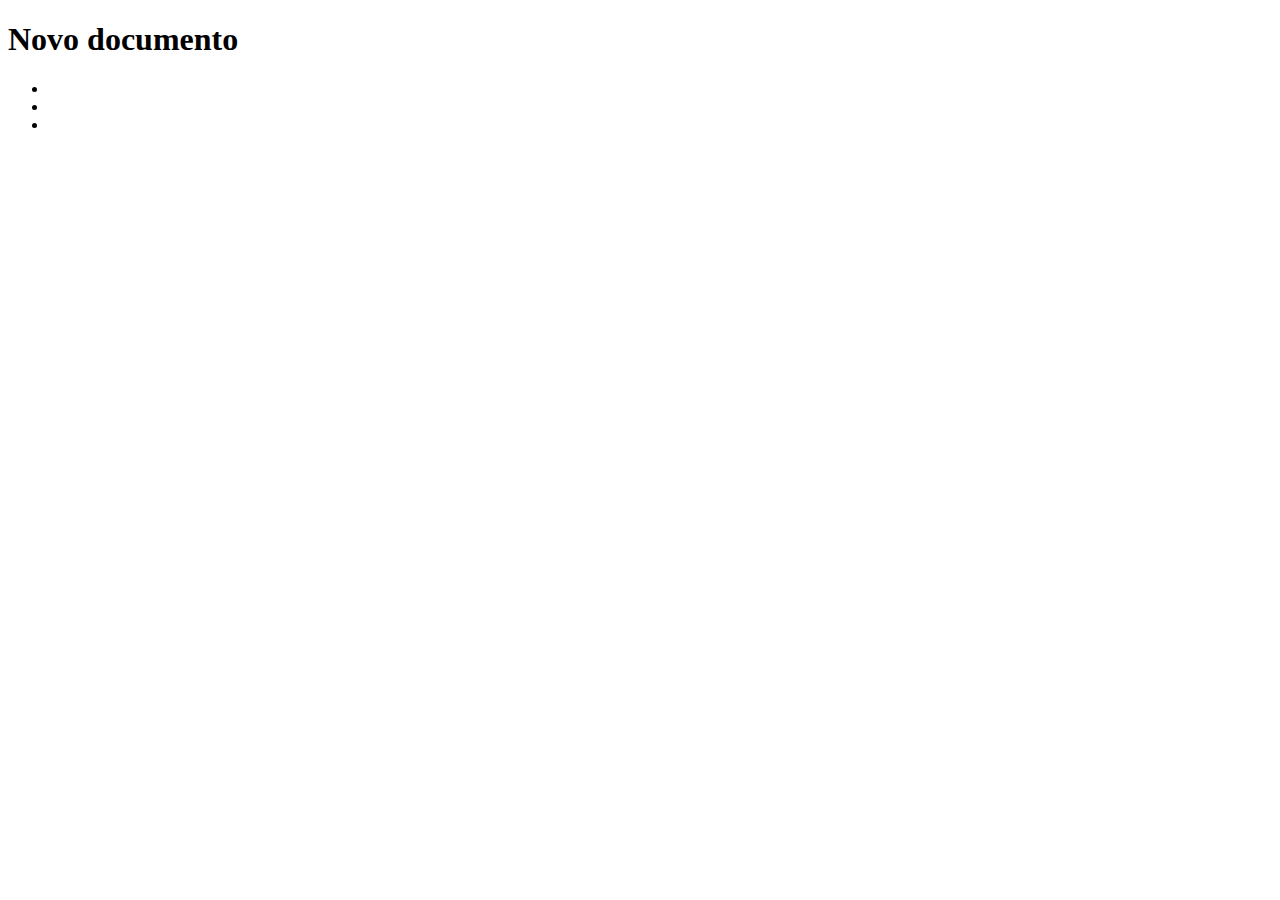
<file: index.html>
<!DOCTYPE html>
<html lang="en">
<head>
    <meta charset="UTF-8">
    <meta name="viewport" content="width=device-width, initial-scale=1.0">
    <title>Document</title>
</head>
<body>
    <h1>Novo documento </h1>
        <header>
            <nav>
                <ul>
                    <li></li>
                    <li></li>
                    <li></li>
                </ul>
            </nav>
        </header>
        <div>
            <section>
                <article>
                    <h2></h2>
                    <p></p>
                    <p></p>
                </article>
            </section>
        </div>
</body>
</html>
</file>
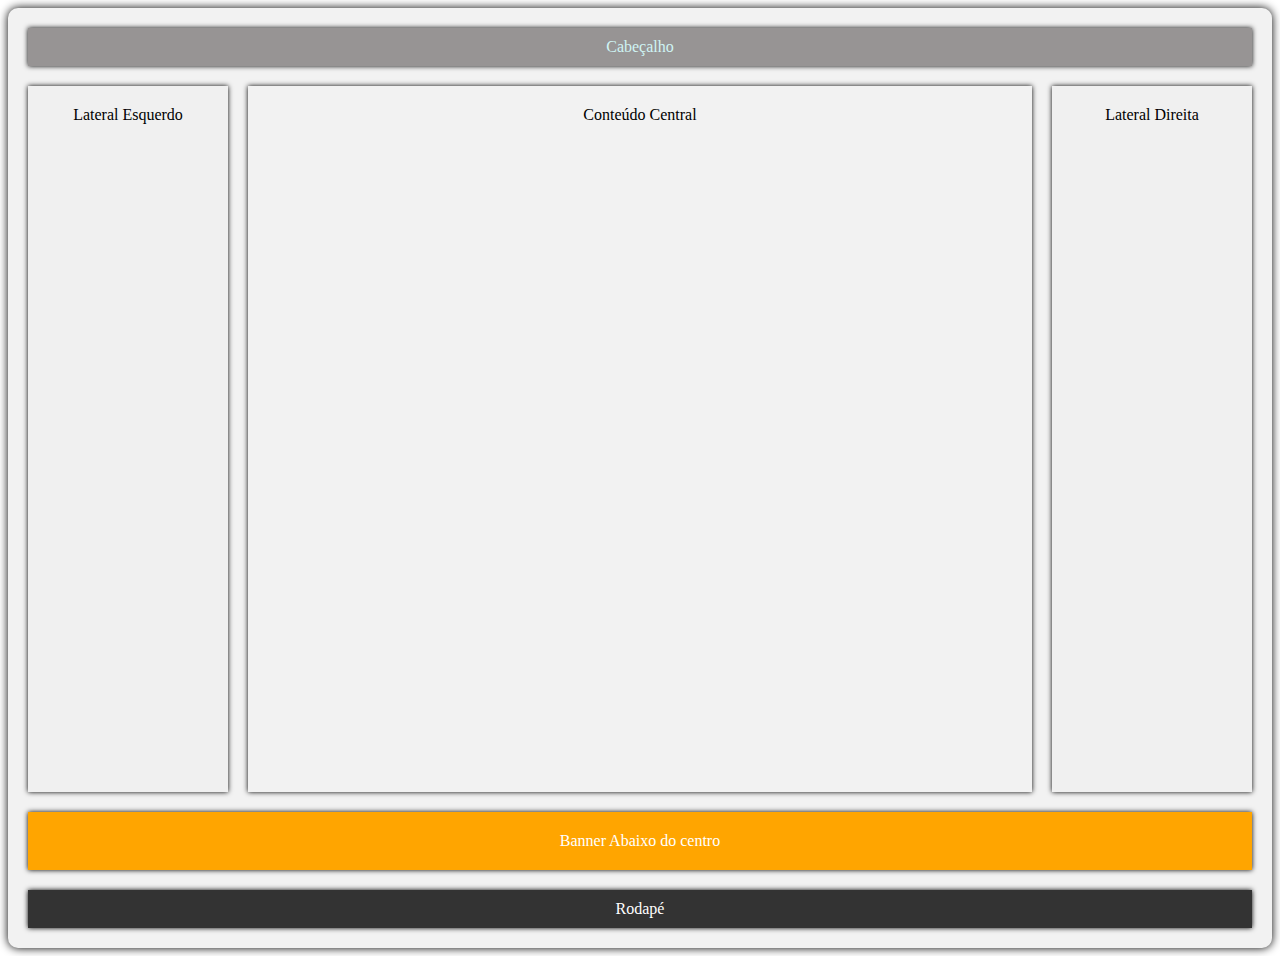
<file: AdrianoHTML/Grid-Layout/index.html>
<!DOCTYPE html>
<html lang="pt-br">
<head>
    <meta charset="UTF-8">
    <meta name="viewport" content="width=device-width, initial-scale=1.0">
    <title>Trabalhando com Grid Layout CSS</title>
    <link rel="stylesheet" href="./estilo.css">
</head>
<body>
    <div class="grid-container">
    
        <div class="header item">Cabeçalho</div>
        <div class="sidebar-left item">Lateral Esquerdo</div>
        <div class="content item">Conteúdo Central</div>
        <div class="sidebar-right item">Lateral Direita</div>
        <div class="banner item">Banner Abaixo do centro</div>
        <div class="footer item">Rodapé</div>

    </div>
</body>
</html>
</file>
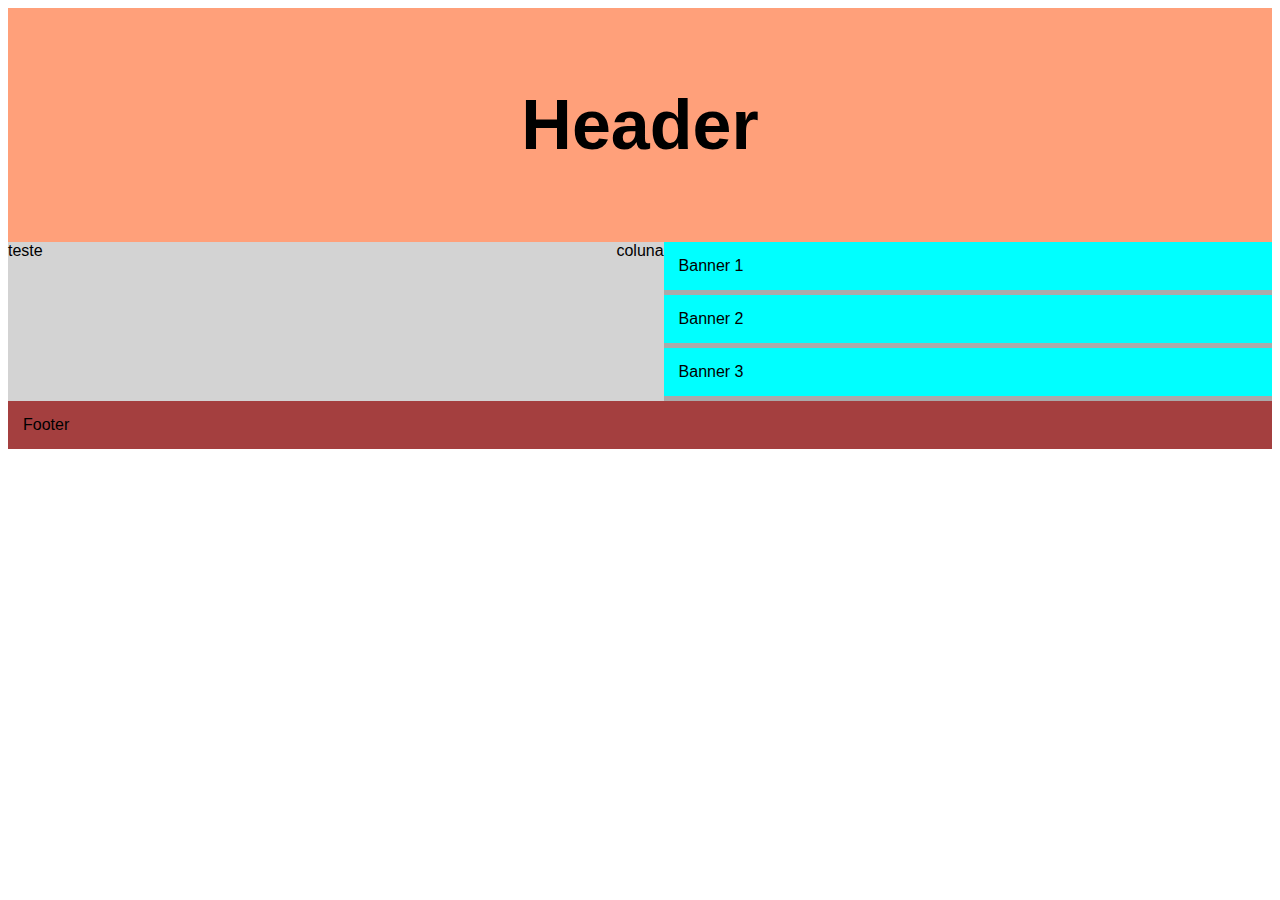
<file: AdrianoHTML/Aside/aside.html>
<!DOCTYPE html>
<html lang="en">
<head>
    <meta charset="UTF-8">
    <title>aside</title>
    <link rel="stylesheet" href="./aside.css">
</head>
<body>
<header>
    <h1>Header</h1>
</header>

<main class="linhas">
    <div class="column-side" style="background-color: lightgrey;">
    <p>teste</p>
    </div>

    <div class="column-middle" style="background-color: lightgrey;">
        <p>coluna</p>
        </div>
        
    <aside class="column-side" style="background-color: #aaa;">
            <div class="banner">Banner 1</div>
            <div class="banner">Banner 2</div>
            <div class="banner">Banner 3</div>
    </aside>
</main>
<footer class="footer">
    <p>Footer</p>
</footer>
</body>
</html>
</file>
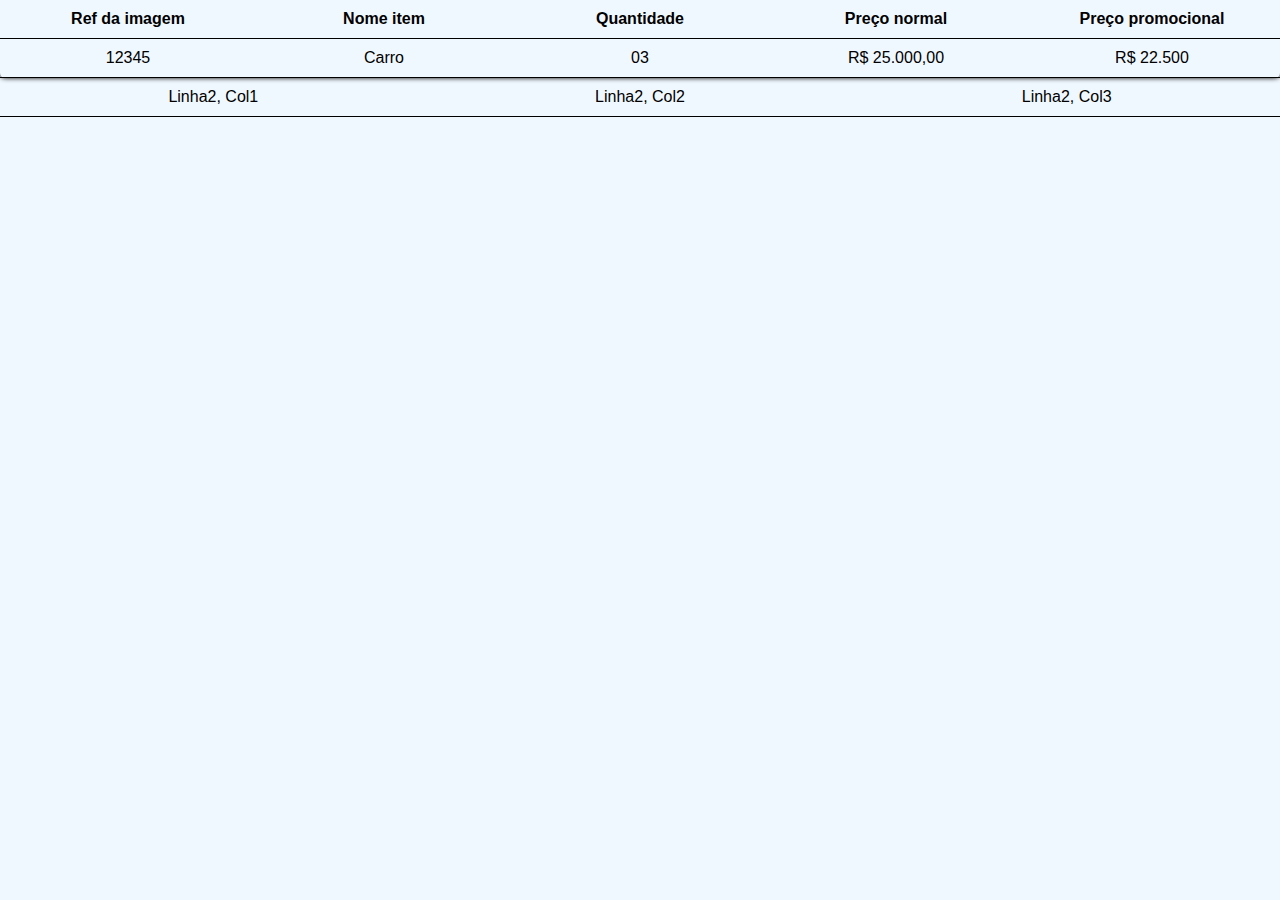
<file: AdrianoHTML/aula02/aula02-1.html>
<!DOCTYPE html>
<html lang="pt-BR">
<head>
    <meta charset="UTF-8">
    <title>tabela com divs</title>
    <style>
        body{
            font-family: Arial, Helvetica, sans-serif;
            margin: 0;
            padding: 0;
            background-color: aliceblue;
        }
        .table-container{
            max: width 800px;
            margin: 0 auto;
            background-color: aliceblue;
            border-radius: 5px;
            box-shadow: 0px 0px 5px;
        }
        .header-cell{
            font-weight: bold;
            background-color: aliceblue;

        }
        .cell{
            padding: 10px;
            text-align: center;
            border-right: 1px grey;
            flex: 1;

        }
        .row{
            display: flex;
            border-bottom: 1px solid;

        }
    </style>
</head>
<body>
    <div class="table-container">
        <div class=" row header-row">
            <div class="cell header-cell"> Ref da imagem
            </div>
            <div class="cell header-cell"> Nome item
                
            </div>
            <div class="cell header-cell"> Quantidade 
                
            </div>
            <div class="cell header-cell"> Preço normal 
                
            </div>
            <div class="cell header-cell"> Preço promocional 
                
            </div>



        </div>

        <di class="row">
            <div class="cell">12345</div>
            <div class="cell">Carro</div>
            <div class="cell">03</div>
            <div class="cell">R$ 25.000,00</div>
            <div class="cell">R$ 22.500</div>
            
            
        </div>
        <div class="row">
            <div class="cell">Linha2, Col1</div>
            <div class="cell">Linha2, Col2</div>
            <div class="cell">Linha2, Col3</div>
        </div>






    </div>
</body>
</html>
</file>
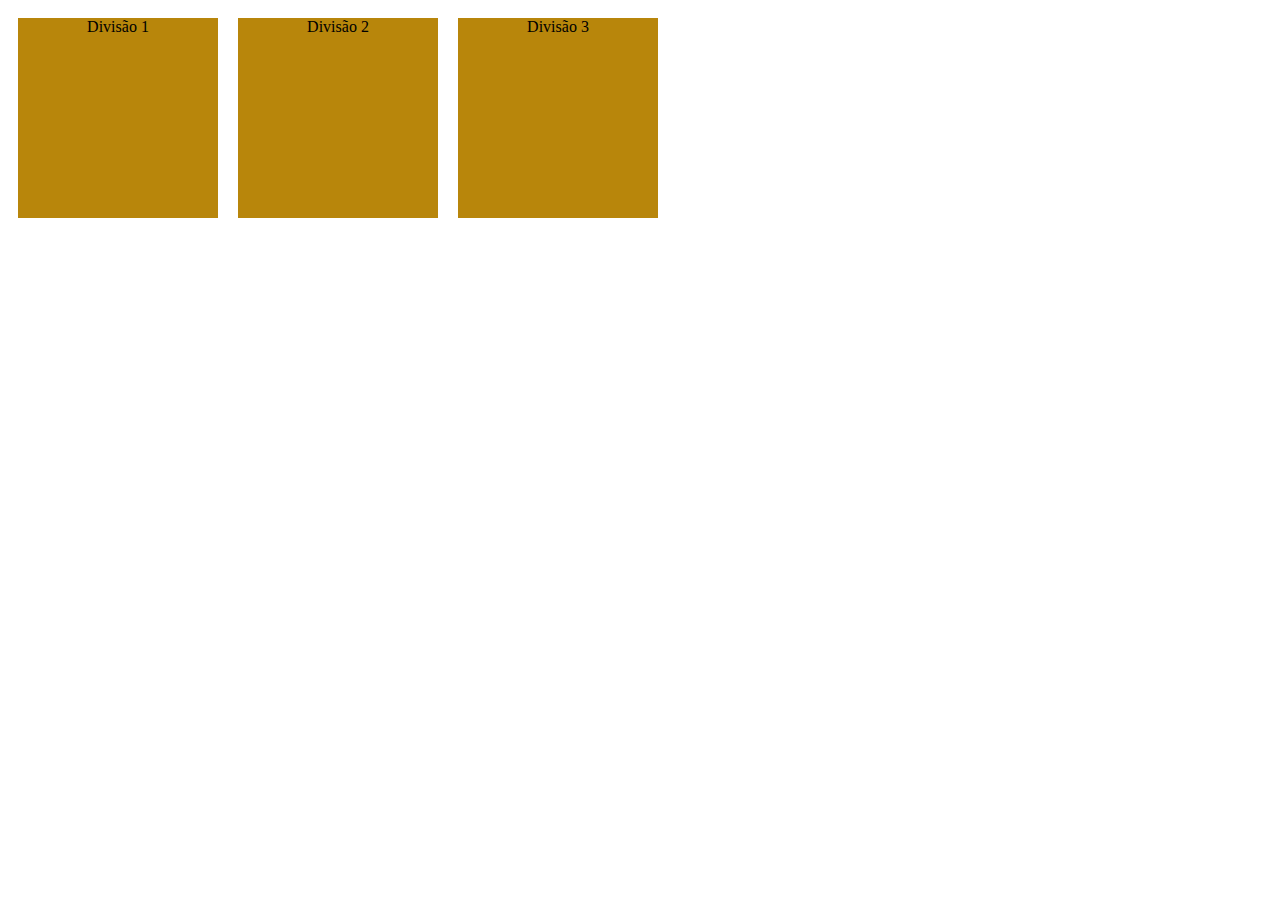
<file: AdrianoHTML/aula02/aula02.html>
<!DOCTYPE html>
<html lang="pt-BR">
<head>
    <meta charset="UTF-8">
    <title>Document</title>

    <style>
        .box{
            background-color: darkgoldenrod;
            border: 10px rgb(90, 4, 4);
            text-align: center;
            margin: 10px;
            width: 200px;
            height: 200px;
            line: height 200px;
            float: left;

        }
    </style>
</head>
<body>
    <div class="box">Divisão 1</div>
    <div class="box">Divisão 2</div>
    <div class="box">Divisão 3</div>
</body>
</html>
</file>
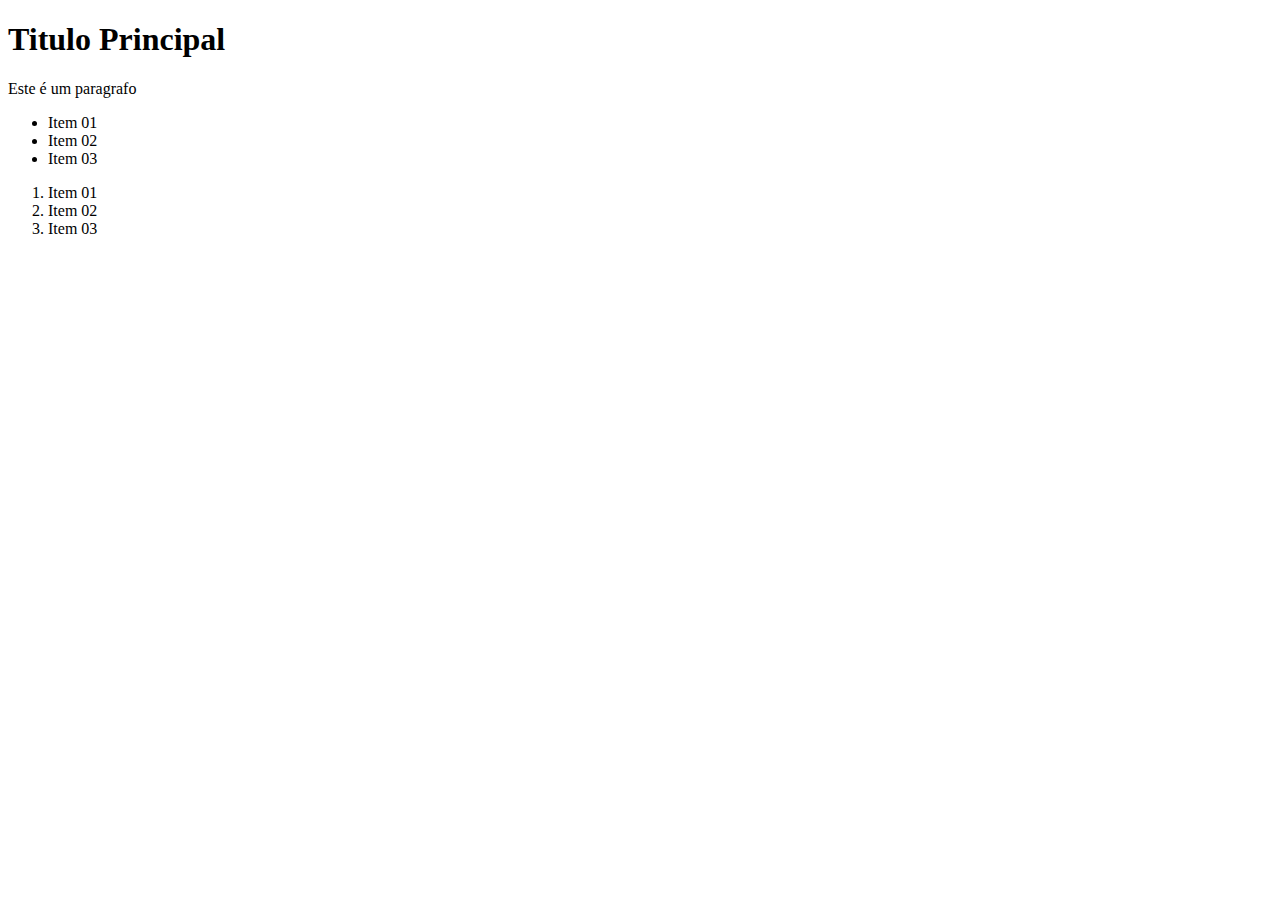
<file: AdrianoHTML/introdução/29-08/Introducao.html>
<!DOCTYPE html> <!--Define a versão do HTML-->
<html lang="pt-BR">
    <head>
      <meta charset="UTF8">
      <title>Titulo da Minha Página</title>
      <style>
        ul{
            list-style-type: disc;
        }
      </style>
     </head>
     <body>
        <h1>Titulo Principal</h1>
        <p>Este é um paragrafo</p>
        <ul>
            <li>Item 01</li>
            <li>Item 02</li>
            <li>Item 03</li>
            
        </ul>
        <ol>
            <li>Item 01</li>
            <li>Item 02</li>
            <li>Item 03</li>
           
        </ol>

     </body>
</html>
</file>
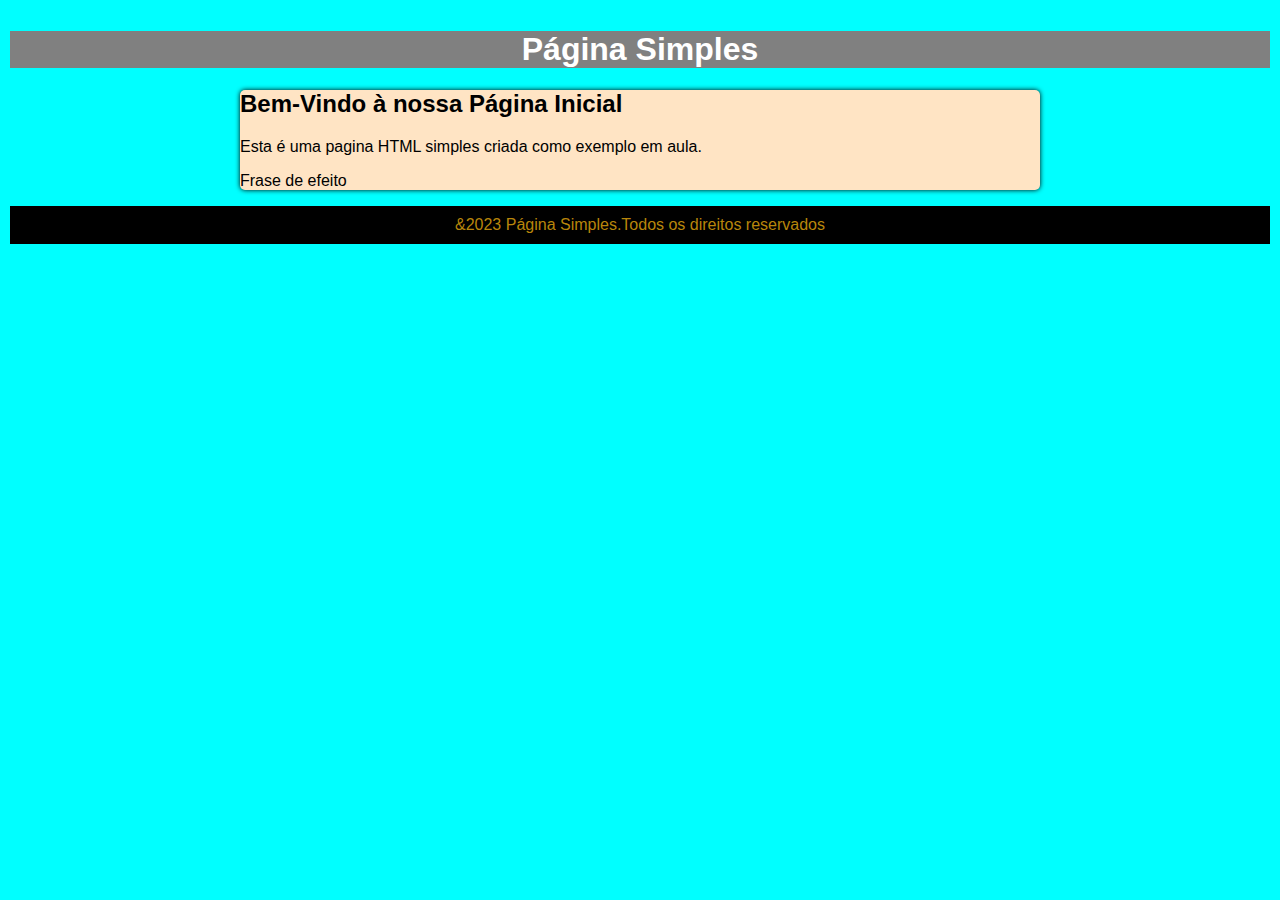
<file: AdrianoHTML/introdução/30-08/Introdução02.html>
<!DOCTYPE html>
<html lang="pt-BR">
<head>
    <meta charset="UTF-8">
    
    <title>Pagina Simples</title>


           <style>
            body{
                  font-family: Arial, sans-serif;
                  margin: 0;
                  padding: 10px;
                  background-color: aqua;
            }
            header{
                   background-color: grey;
                   color: white;
                   padding: 0;
                   text-align: center;
            }
            footer{
                text-align: center;
                padding: 10px;
                background-color: black;
                color: darkgoldenrod;
            }
            .romulo{
                max-width: 800px;
                margin: 0 auto;
                background-color: bisque;
                border-radius: 5px;
                box-shadow: 0px 0px 5px;
            }

           </style>





</head>

<body>
    <header>
        <h1>Página Simples</h1>
    </header>

    <div class="romulo">
        <h2>Bem-Vindo à nossa
            Página Inicial</h2>
            <p>Esta é uma pagina HTML simples criada como exemplo em aula.</p>
            <p>Frase de efeito</p>
    
    
    </div>
    <footer>
         &2023 Página Simples.Todos os direitos reservados
    </footer>
</body>
</html>
</file>
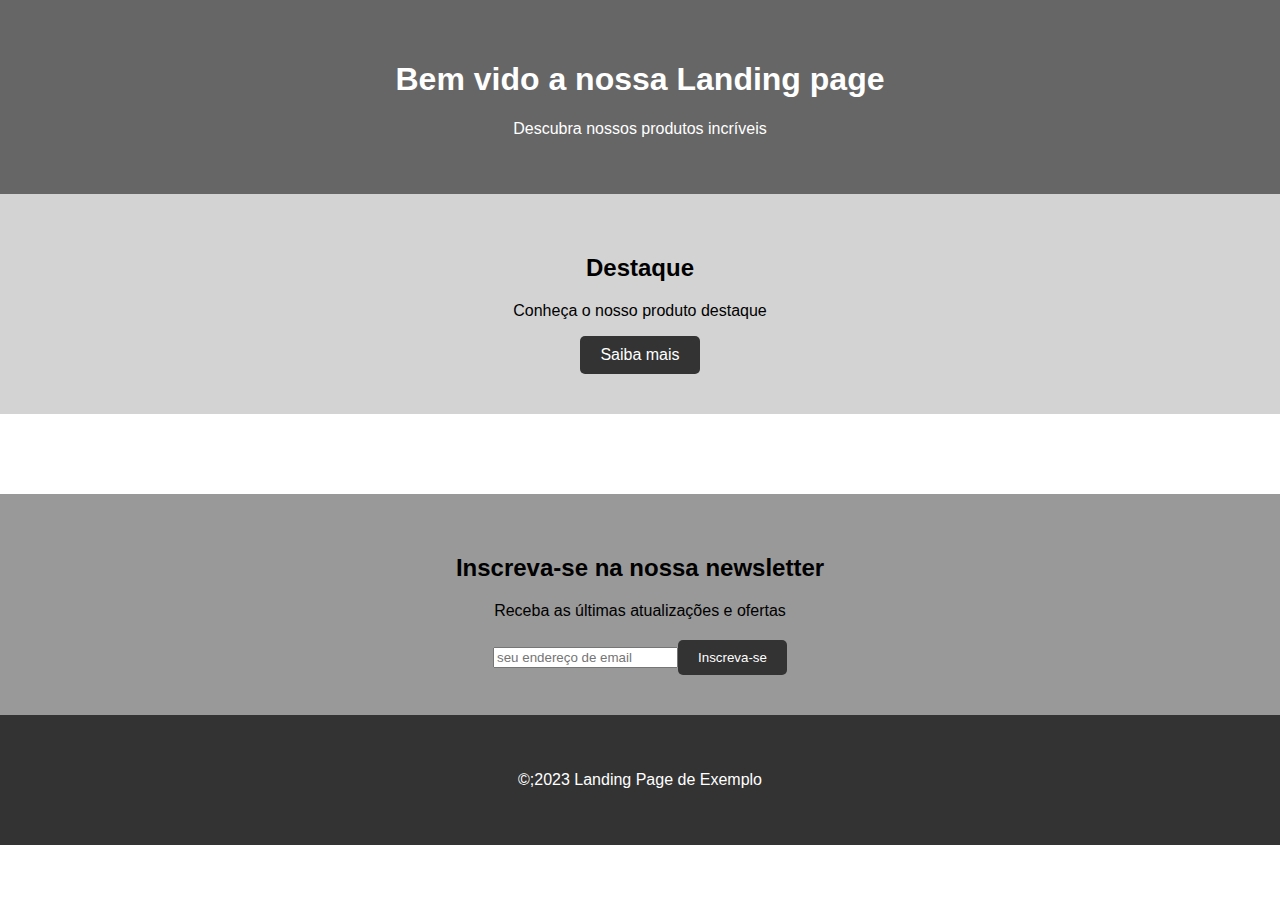
<file: AdrianoHTML/Landingpage/05-09/landing.html>
<!DOCTYPE html>
<html lang="pt-BR">
<head>
    <meta charset="UTF-8">
    <meta name="viewport" content="width=device-width, initial-scale=1.0">
    <title>Landing page </title>
</head>
<body>
    <header>
        <h1>Bem vido a nossa Landing page</h1>
        <p>Descubra nossos produtos incríveis</p>
    </header>

    <section class="Destaque">
        <h2>Destaque</h2>
        <p>Conheça o nosso produto destaque</p>
        <a href="#inscricao"
        class="cta-button">Saiba mais</a>
        <link rel="stylesheet" href="./landing.css">
    </section>

    <section id="nostalgia"> 
    </section>

    <section id="inscricao" class="formulario">
        <h2>Inscreva-se na nossa newsletter</h2>
        <p>Receba as últimas atualizações e ofertas</p>
        
        <form>
            <input type="email" placeholder="seu endereço de email"required>
            <button type="submit">Inscreva-se</button>
        </form>
    </section>

    <footer> 
        <p>&copy;;2023 Landing Page de Exemplo</p>
    </footer>
</body>
</html>
</file>
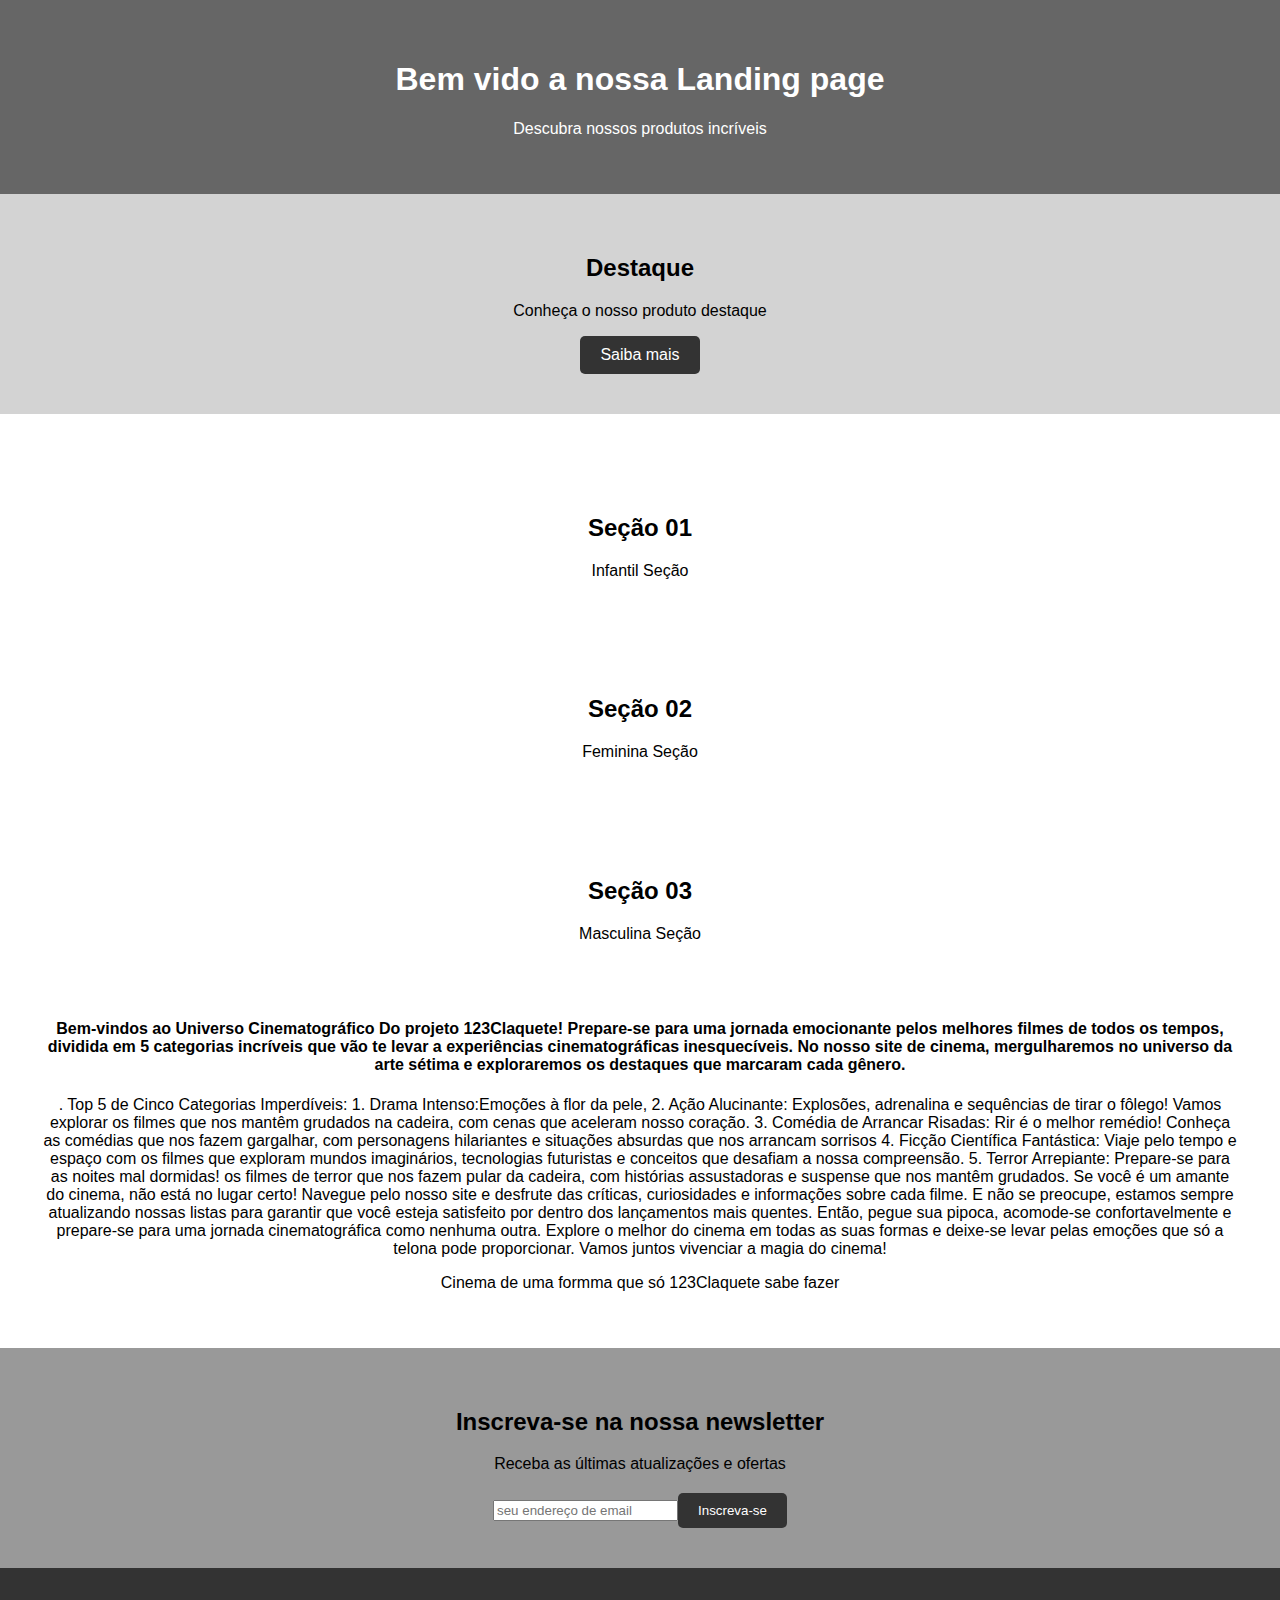
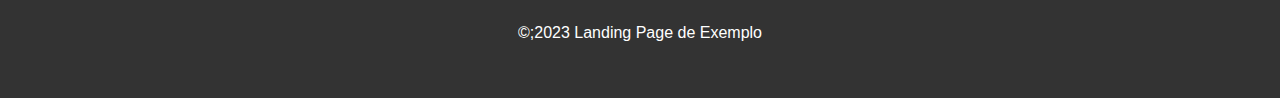
<file: AdrianoHTML/Landingpage/05-09/landingfixacao.html>
<!DOCTYPE html>
<html lang="pt-BR">
<head>
    <meta charset="UTF-8">
    <meta name="viewport" content="width=device-width, initial-scale=1.0">
    <title>Landing page </title>
</head>
<body>
    <header>
        <h1>Bem vido a nossa Landing page</h1>
        <p>Descubra nossos produtos incríveis</p>
    </header>

    <section class="Destaque">
        <h2>Destaque</h2>
        <p>Conheça o nosso produto destaque</p>
        <a href="#inscricao"
        class="cta-button">Saiba mais</a>
        <link rel="stylesheet" href="./landing.css">
    </section>

    <section id="nostalgia"> 
            <section>
                <h2>Seção 01</h2>
                <p>Infantil
                Seção
                </p>
            
            </section>
            <section>
                <h2>Seção 02</h2>
                <p>Feminina
                Seção
                </p>
            </section>
            <section>
                <h2>Seção 03</h2>
                <p>Masculina
                Seção
                </p>
            </section>
            <div class="romulo">
                <h4> Bem-vindos ao Universo Cinematográfico Do projeto 123Claquete! 
        
                    Prepare-se para uma jornada emocionante pelos melhores filmes de todos os tempos, dividida em 5 categorias incríveis que vão te levar a experiências cinematográficas inesquecíveis. No nosso site de cinema, mergulharemos no universo da arte sétima e exploraremos os destaques que marcaram cada gênero.
                
                </h4>
                    <p>.  Top 5 de Cinco Categorias Imperdíveis:
                    
                        1. Drama Intenso:Emoções à flor da pele,
                        
                        2. Ação Alucinante: Explosões, adrenalina e sequências de tirar o fôlego! Vamos explorar os filmes que nos mantêm grudados na cadeira, com cenas que aceleram nosso coração.
                        
                        3. Comédia de Arrancar Risadas: Rir é o melhor remédio! Conheça as comédias que nos fazem gargalhar, com personagens hilariantes e situações absurdas que nos arrancam sorrisos
                        
                        4. Ficção Científica Fantástica: Viaje pelo tempo e espaço com os filmes que exploram mundos imaginários, tecnologias futuristas e conceitos que desafiam a nossa compreensão.
                        
                        5. Terror Arrepiante: Prepare-se para as noites mal dormidas! os filmes de terror que nos fazem pular da cadeira, com histórias assustadoras e suspense que nos mantêm grudados.
                        
                        Se você é um amante do cinema, não está no lugar certo! Navegue pelo nosso site e desfrute das críticas, curiosidades e informações sobre cada filme. E não se preocupe, estamos sempre atualizando nossas listas para garantir que você esteja satisfeito por dentro dos lançamentos mais quentes.
                        
                        Então, pegue sua pipoca, acomode-se confortavelmente e prepare-se para uma jornada cinematográfica como nenhuma outra. Explore o melhor do cinema em todas as suas formas e deixe-se levar pelas emoções que só a telona pode proporcionar.
                        
                        Vamos juntos vivenciar a magia do cinema!</p>
                    <p>Cinema de uma formma que só 123Claquete sabe fazer</p>
            
            
            </div>
    </section>

    <section id="inscricao" class="formulario">
        <h2>Inscreva-se na nossa newsletter</h2>
        <p>Receba as últimas atualizações e ofertas</p>
        
        <form>
            <input type="email" placeholder="seu endereço de email"required>
            <button type="submit">Inscreva-se</button>
        </form>
    </section>

    <footer> 
        <p>&copy;;2023 Landing Page de Exemplo</p>
    </footer>
</body>
</html>
</file>
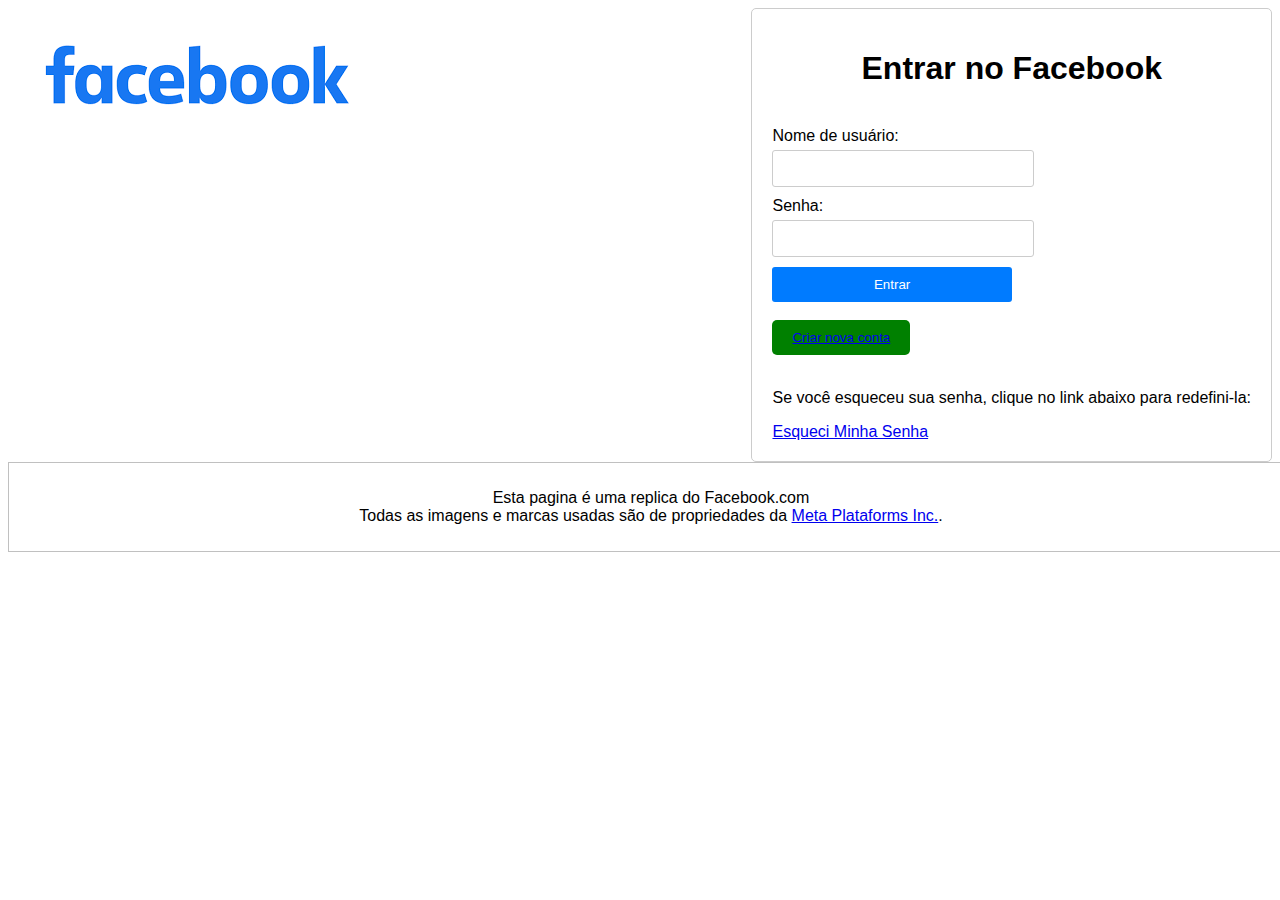
<file: AdrianoHTML/replicaredesocial/04-09/replicadofacebook.html>
<!DOCTYPE html>
<html lang="pt-BR">
<head>
    <meta charset="UTF-8">
    <title>Minha Réplica do Facebook</title>
    <style>
        body {
            font-family: Arial, sans-serif;
        }
        
        .redesocial {
            max-width: 300%;
            float: right;
            margin: 0 auto;
            padding: 20px;
            border: 1px solid #ccc;
            border-radius: 5px;
        }

        h1 {
            text-align: center;
        }

        label {
            display: block;
            margin-bottom: 5px;
        }

        input[type="text"], input[type="password"] {
            width: 50%;
            padding: 10px;
            margin-bottom: 10px;
            border: 1px solid #ccc;
            border-radius: 3px;
        }

        .botaoazul {
            width: 50%;
            padding: 10px;
            background-color: #007bff;
            color: #fff;
            border: none;
            border-radius: 3px;
            cursor: pointer;
        }

        .botaoazul:hover {
            background-color: #0056b3;
        }

        .botaoverde {
            background-color: green;
            color: white;
            padding: 10px 20px;
            border: none;
            border-radius: 5px;
            cursor: auto;
        }

        .botaoverde:hover {
            background-color: darkgreen;
        }

        .logo {

            float: left;
            margin-right: 20px;
        }

        #footer {
            clear: both;
            border: 1px solid #c0c0c0;
            display: block;
            width: 100%;
            text-align: center;
            padding: 10px;
        }
    </style>
</head>
<body>
    <div class="logo"><img src="[data-uri] alt="">
        </div>
    <div class="redesocial">
        <form>
            <h1>Entrar no Facebook</h1>
            <div>
                <br>
                <label for="nome_usuario">Nome de usuário:</label>
                <input type="text" id="nome_usuario" name="nome_usuario">
            </div> 
        
            <div>
                <label for="password">Senha:</label>
                <input type="password" id="password" name="password">
            </div>
        
            <div>
                <button type="submit" class="botaoazul">Entrar</button><br>
            </div>
        </form>

        <div>
            <br><button type="button" class="botaoverde">
                <a href="https://pt-br.facebook.com/r.php?locale=pt_BR&display=page">Criar nova conta</a>
            </button><br>
        </div>
        
        <div>
            <br><p>Se você esqueceu sua senha, clique no link abaixo para redefini-la:</p>
                <a href="https://www.facebook.com/login/identify/?ctx=recover&ars=facebook_login&from_login_screen=0">Esqueci Minha Senha</a>
        </div>

    </div>
    <div id="footer">
        <p>Esta pagina é uma replica do Facebook.com <br />
            Todas as imagens e marcas usadas são de propriedades da
            <a href="https://www.facebook.com/">Meta Plataforms Inc.</a>.</p>
    </div>
</body>
</html>
</file>
<file: AdrianoHTML/Grid-Layout/estilo.css>
.grid-container{
    display: grid;
    grid-template-columns: minmax(200px,auto) 1fr minmax(200px,auto);
    grid-template-rows: auto 1fr auto;
    gap: 20px;
    padding: 20px;
    background-color:#f2f2f2;
    border-radius: 10px;
    box-shadow:0 0 10px rgba(0, 0, 0.2);
    min-height: 100vh;
}

.item {
    background-color: #fff7f7;
    padding: 20px;
    text-align: center;
    border-radius: 1px solid #ddd;
    box-shadow:0 0 5px rgba(0, 0, 0.2);
    transition: transform 0.3;
}

.item:hover{
    transform: scale(1.05);
    box-shadow:0 0 10px rgba(0, 0, 0.2);
    background-color: #f0f0f0;
}

.header{
    grid-column: 1/span 3;
    background-color: #979494;
    color: rgb(207, 245, 245);
    padding: 10px;
}

.sidebar-left{
    background-color: #f0f0f0;
    grid-column: 1/ span 1;
    grid-row: 2 span 4;
}
.content{
    background-color: #f2f2f2;
    grid-column: 2/ span 1;
    grid-row: 2 span 4 ;
}
.sidebar-right{
    background-color: #f0f0f0;
    grid-column: 3/ span 1;
    grid-row: 2 span 4;
}
.banner{
    background-color: orange;
    grid-column: 1 /span 3;
    grid-row: 6 span 1;
    padding: 20px;
    color: white;
    text-align: center;
}

.footer{
    grid-column: 1/span 3;

    background-color: #333;
    color: white;
    padding: 10px;
}
</file>
<file: AdrianoHTML/Aside/aside.css>
*{
    box-sizing: border-box;
}
body{
    font-family: Arial, Helvetica, sans-serif;
}
header{
    background-color: lightsalmon;
    padding: 30px;
    text-align: center;
    font-size: 35px;
}
.linhas{
    display: flex;

}
.column{
    padding: 15px;
}
.column-side{
    flex: 1;
}
.colunm-middle{
    flex: 5;
}
footer{
    padding: 15px;
    background-color: #a43f3f;
    margin-bottom: 5px;
}
p{
    margin: 0;
}
.banner{
    padding: 15px;
    background-color: aqua;
    margin-bottom: 5px;
    
}
aside{
    position: sticky;
    top: 20px;
}
</file>
<file: AdrianoHTML/Landingpage/05-09/landing.css>
body{
    font-family: Arial, Helvetica, sans-serif;
    margin: 0;
    padding: 0;

}
header,section,footer{
    padding: 40px;
    text-align: center;
}
header{
    background-color: #666;
    color: #fff;

}
.Destaque{
    background-color: lightgray;

}

.cta-button{
    display: inline-block;
    padding: 10px 20px;
    background-color: #333;
    color: #fff;
    text-decoration: none;
    border-radius: 5px;

}
.formulario{
    background-color: #999;

}
form{
    display: flex;
    justify-content: center;
    align-items: center;
    margin-top: 20px;
}

.input[type="e-mail"]{
    padding: 10px;
    border:none ;
    border-radius: 5px;
    margin-right: 10px;
}
button[type="submit"]{
    padding: 10px 20px;
    background-color: #333;
    color: #fff;
    border: none;
    border-radius: 5px;
    cursor: pointer;
}

footer{
    background-color: #333;
    color: #fff;
}
</file>
